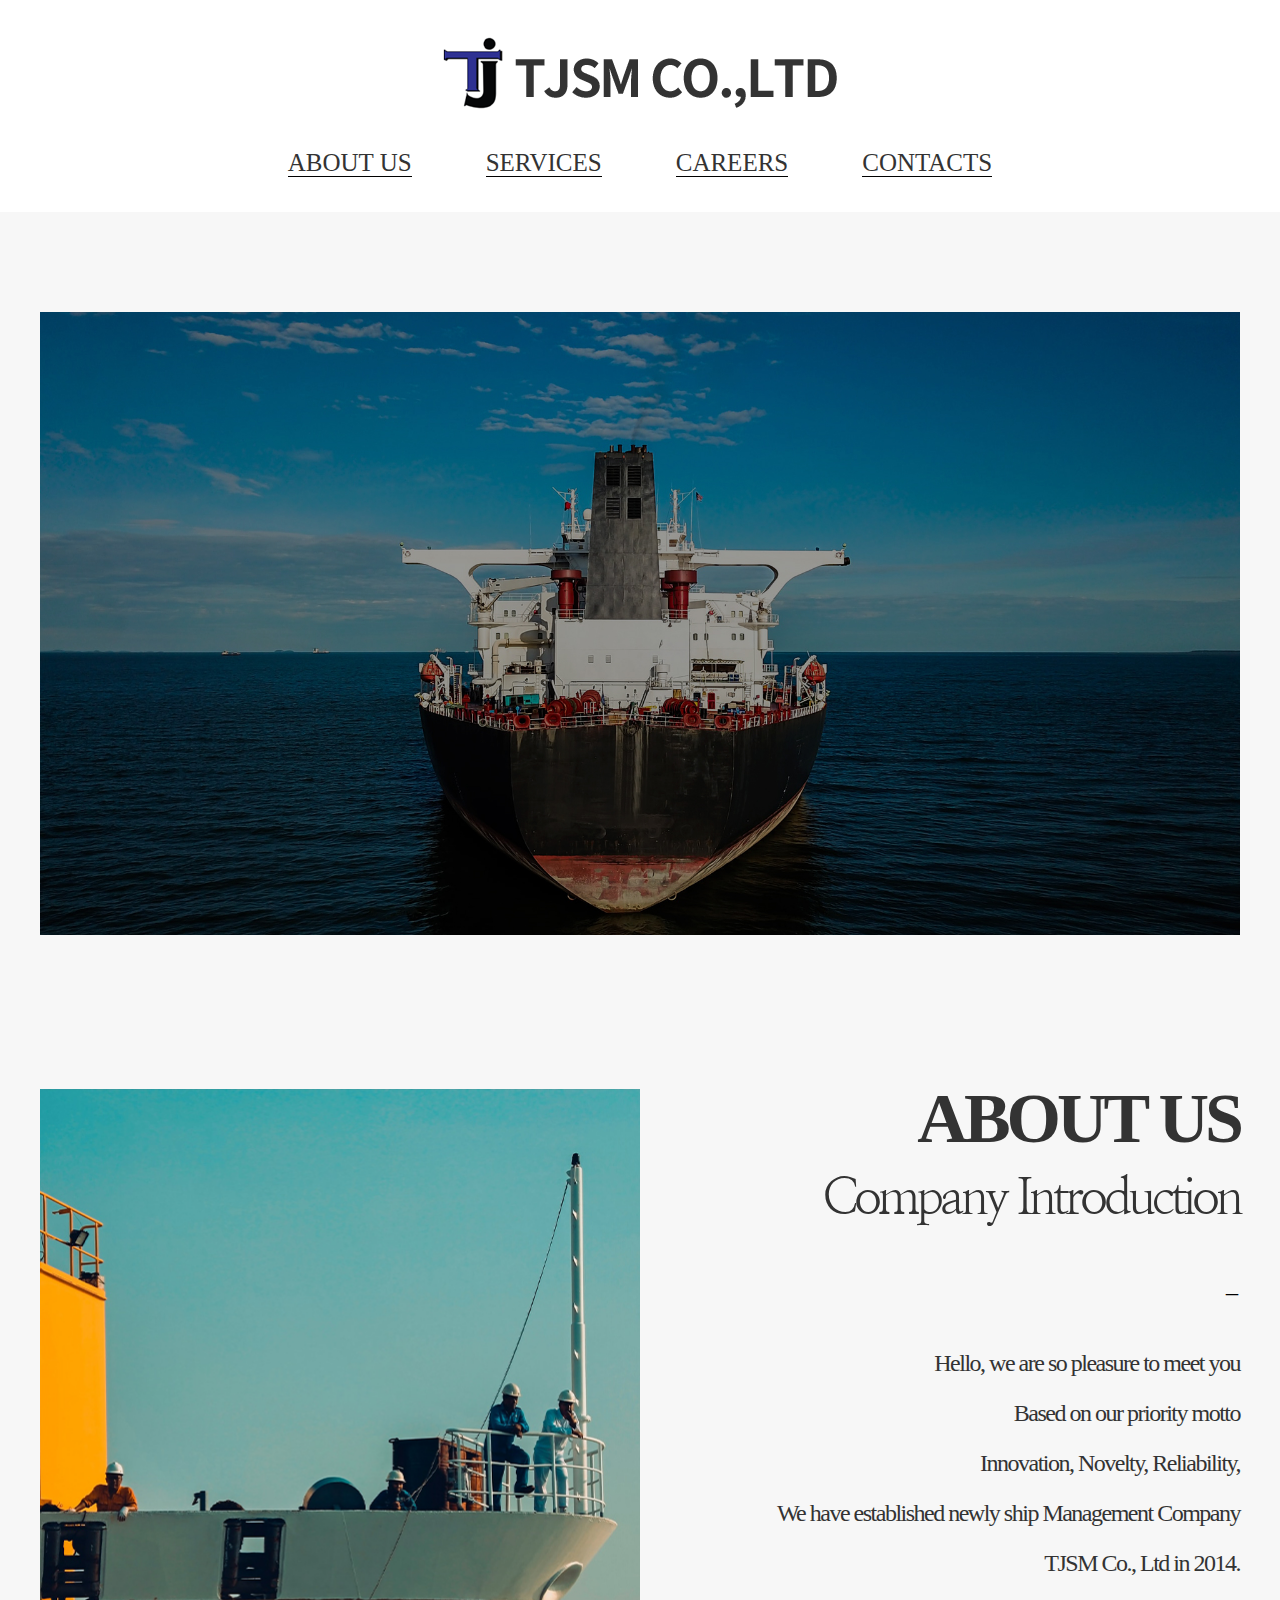
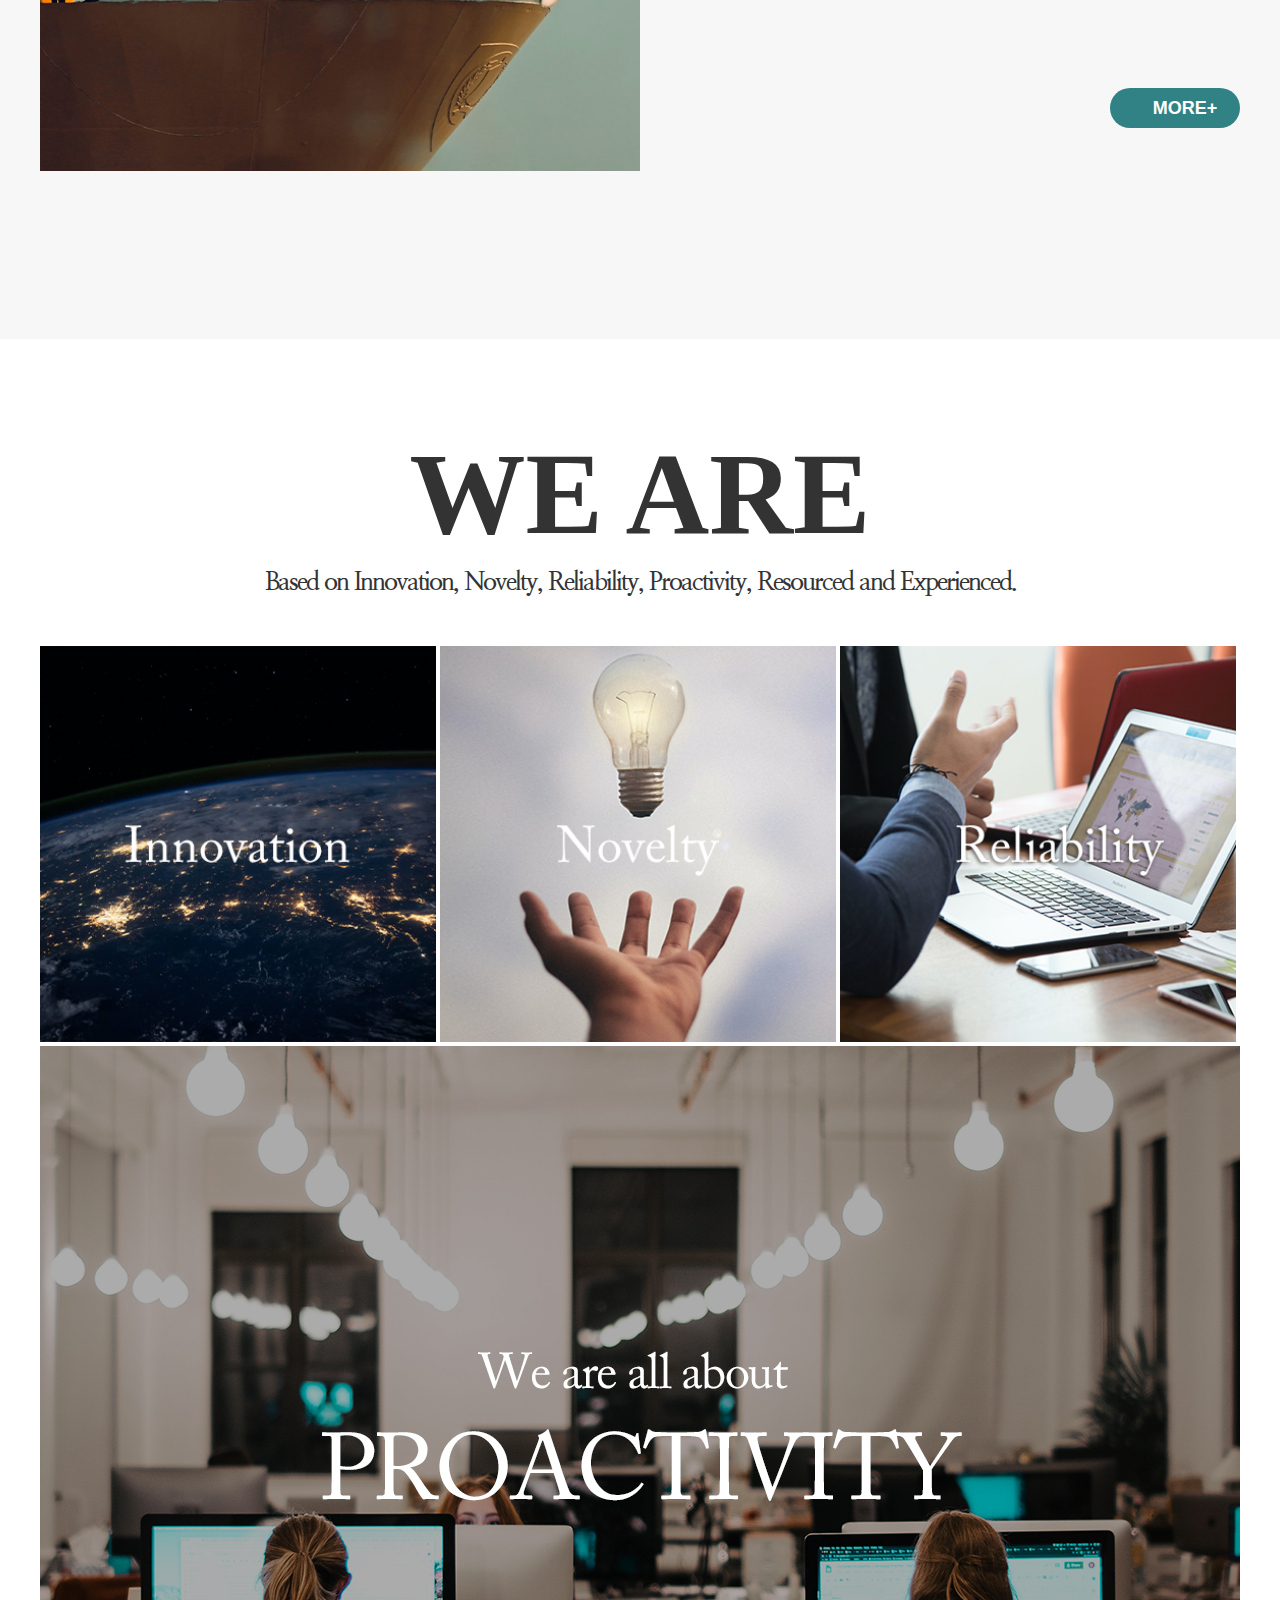
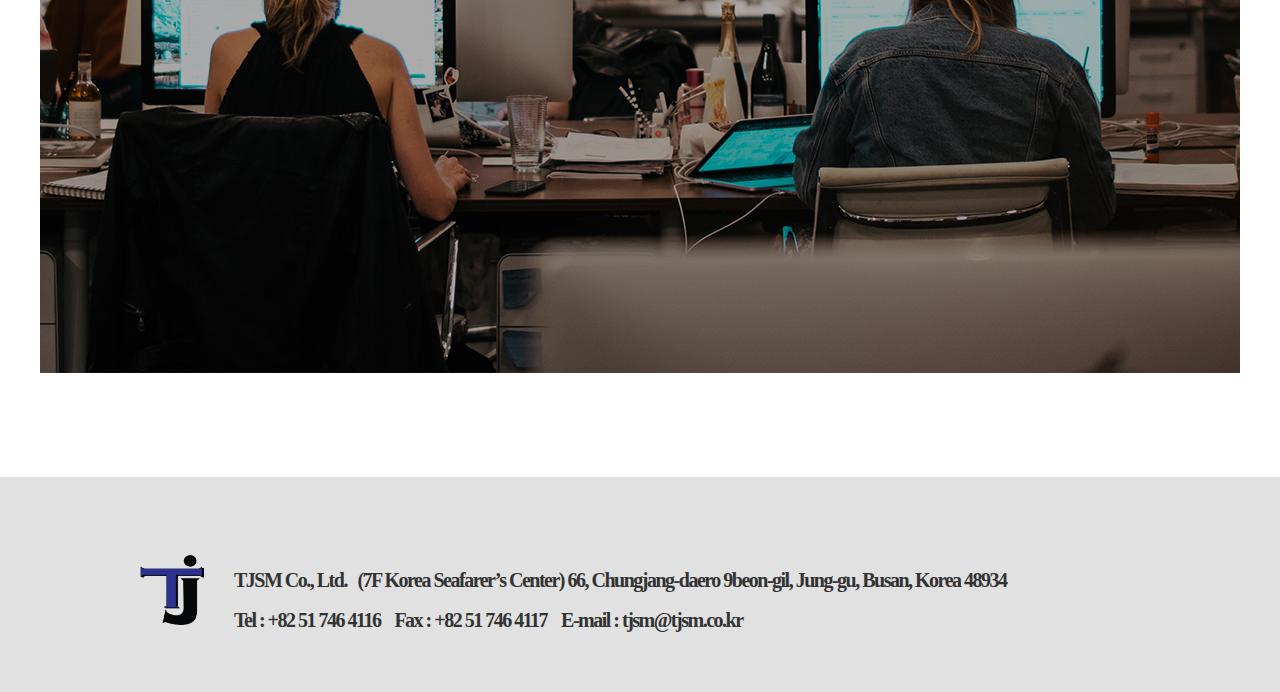
<file: html/index.html>
<!DOCTYPE html>
<html lang="en">
<head>
    <meta charset="UTF-8">
    <meta http-equiv="X-UA-Compatible" content="IE=edge">
    <meta name="viewport" content="width=device-width, initial-scale=1.0">
    <title>Main</title>
    <link rel="stylesheet" href="css/index.css">
</head>
<body>
    <section>
        <header>
            <div id="header">
                <a href=""><img id="logo" src="img/logo_text.png" alt="logo"></a>
                <ul>
                    <li><a href="">ABOUT US</a></li>
                    <li><a href="">SERVICES</a></li>
                    <li><a href="">CAREERS</a></li>
                    <li><a href="">CONTACTS</a></li>
                </ul>
            </div><!--header-->
            <div id="mainbanner">
                <img id="ship_img" src="img/index_02.jpg" alt="ship">
            </div>
        </header>

        <div id="wrap">

            <div id="aboutus">
                <div id="about_box">

                    <div id="left">
                        <img src="img/index_05.jpg" alt="ship">
                    </div><!--left-->

                    <div id="right">
                        <p id="about_title">ABOUT US</p><br>
                        <p id="about_subtitle">Company Introduction</p><br><br><br>
                        <p>ㅡ</p><br><br>
                        <p id="about_contents">Hello, we are so pleasure to meet you<br>
                           Based on our priority motto<br>
                           Innovation, Novelty, Reliability,<br>
                           We have established newly ship Management Company<br>
                           TJSM Co., Ltd in 2014.<br><br><br>
                        </p>
                        <button>&nbsp&nbsp&nbsp&nbspMORE+</button>
                    </div><!--right-->

                </div><!--about_box-->
            </div><!--aboutus-->

            <div id="container">
                <p id="weare">WE ARE</p><br>
                <p id="weare_txt">Based on Innovation, Novelty, Reliability, Proactivity, Resourced and Experienced.</p>

                <div id="img_box">
                    <img class="weare_img" src="img/index_08.jpg" alt="Innovation">
                    <img class="weare_img" src="img/index_10.jpg" alt="Novelty">
                    <img class="weare_img" src="img/index_12.jpg" alt="Reliability">
                    <img class="weare_bigimg" src="img/index_17.jpg" alt="Proactivity">
                </div><!--img_box-->
            </div><!--container-->

            <footer>
                <div id="footer">
                    <div>
                        <img src="img/logo.png" alt="logo">
                    </div>
                    <div>
                        <p>TJSM Co., Ltd.&nbsp&nbsp (7F Korea Seafarer’s Center) 66, Chungjang-daero 9beon-gil, Jung-gu, Busan, Korea 48934<br>
                            Tel : +82 51 746 4116 &nbsp&nbsp Fax : +82 51 746 4117 &nbsp&nbsp E-mail : tjsm@tjsm.co.kr 
                        </p>
                    </div>
                </div>
            </footer>

        </div><!--wrap-->
    </section>
</body>
</html>
</file>
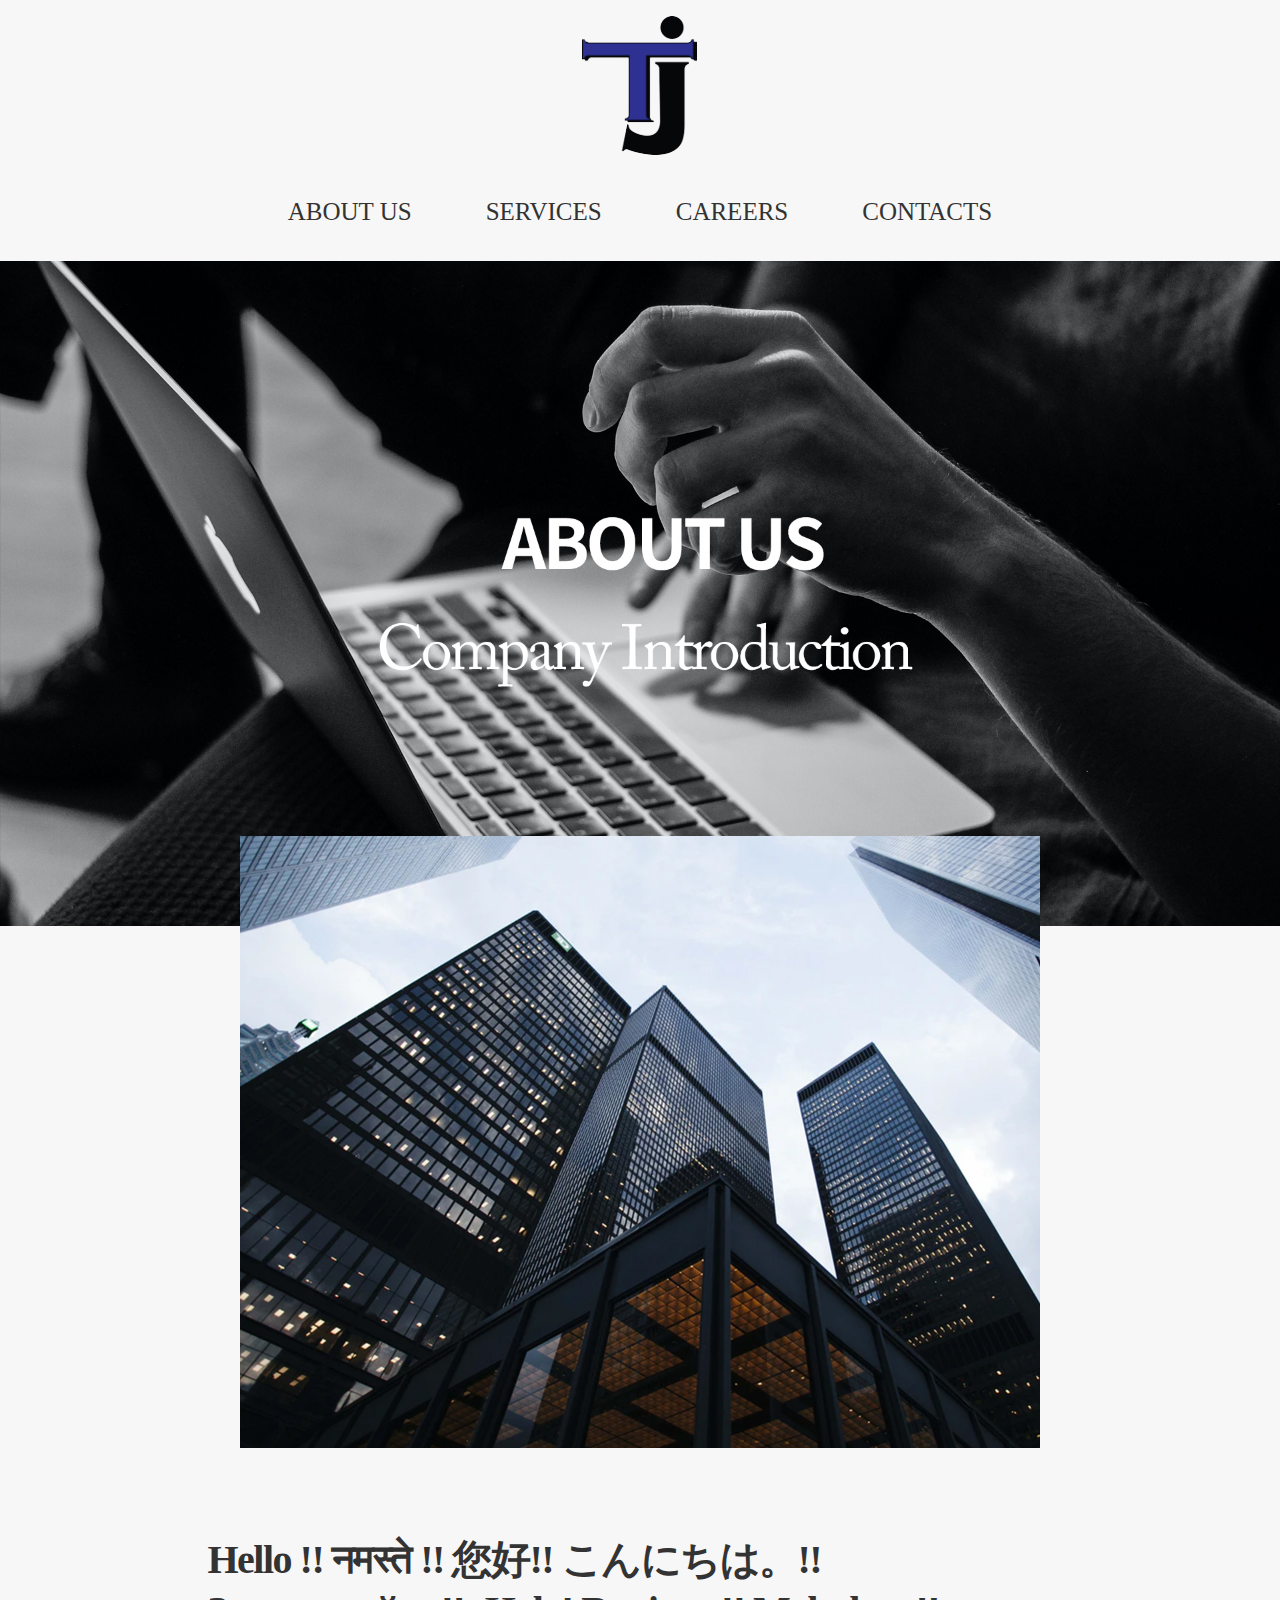
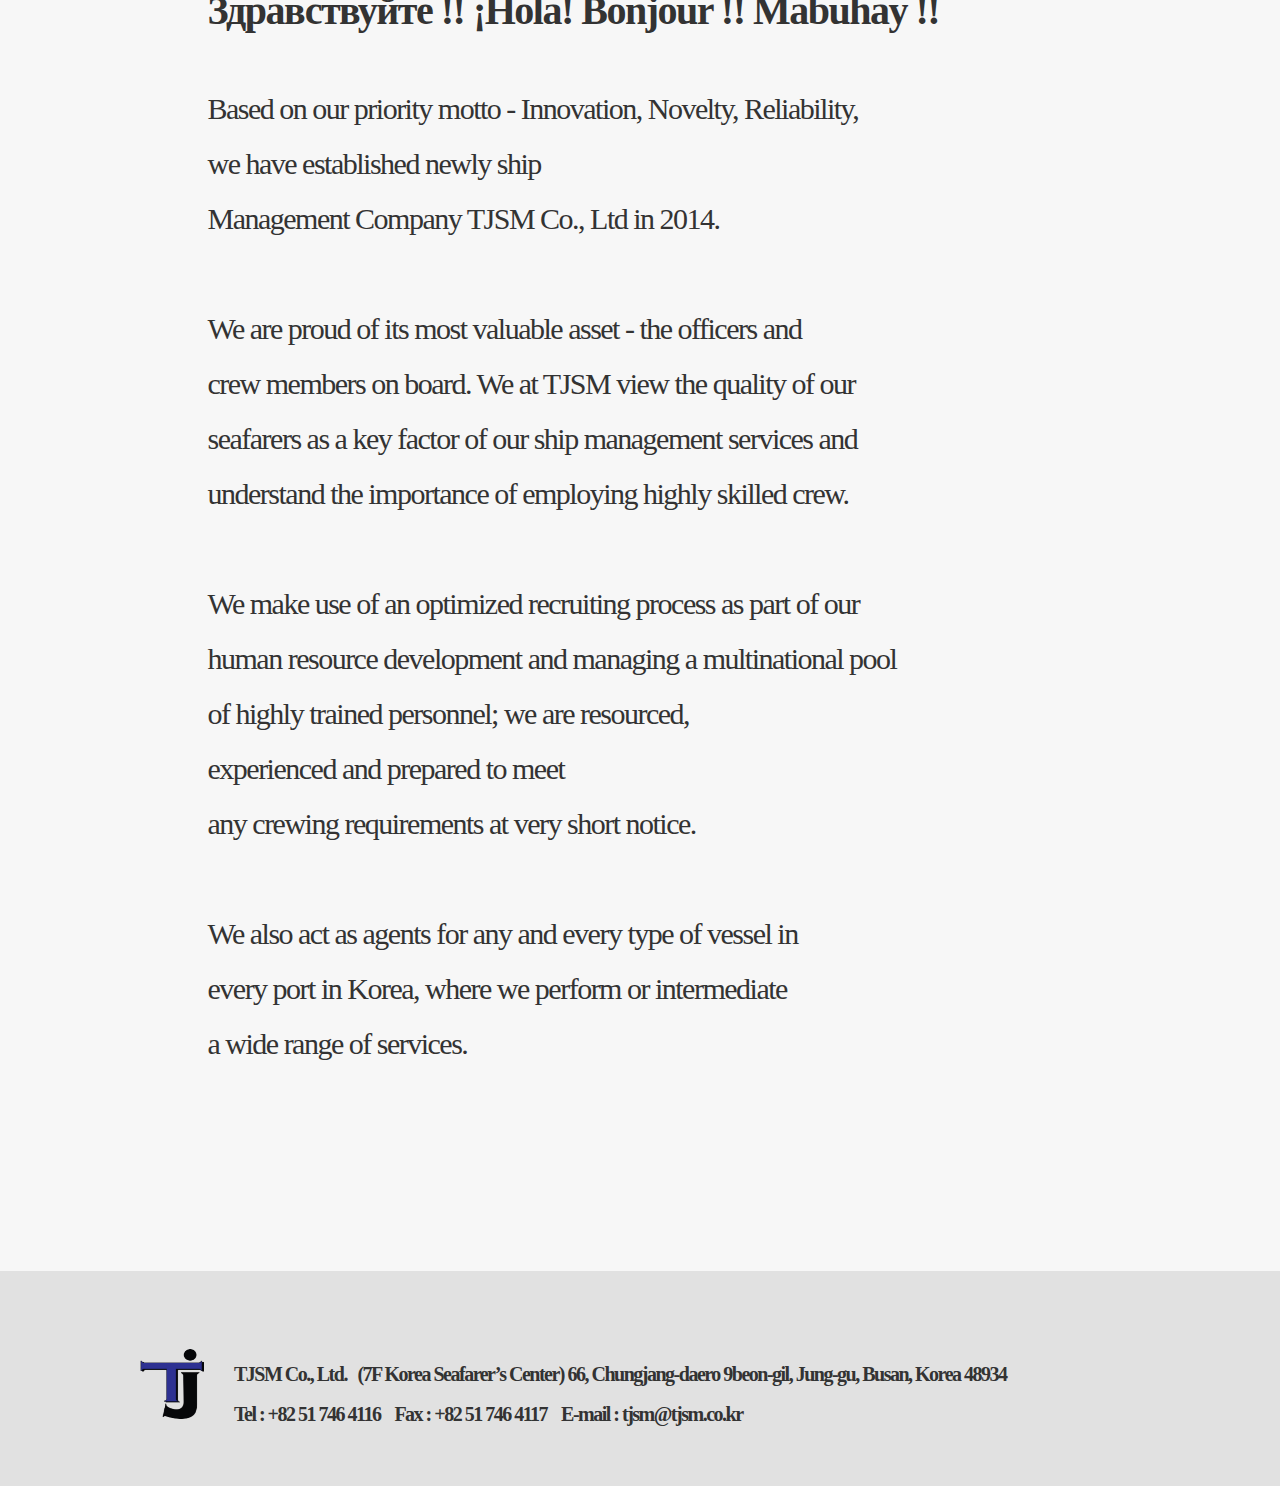
<file: html/about_us.html>
<!DOCTYPE html>
<html lang="en">
<head>
    <meta charset="UTF-8">
    <meta http-equiv="X-UA-Compatible" content="IE=edge">
    <meta name="viewport" content="width=device-width, initial-scale=1.0">
    <title>about us</title>
    <link rel="stylesheet" href="css/about.css">
</head>
<body>
    <section>
        <header>
            <div id="header">
                <img id="logo" src="img/logo.png" alt="logo">
                <ul>
                    <li><a href="">ABOUT US</a></li>
                    <li><a href="">SERVICES</a></li>
                    <li><a href="">CAREERS</a></li>
                    <li><a href="">CONTACTS</a></li>
                </ul>
            </div><!--header-->
            <div id="banner">
                <img src="img/about_us.jpg" alt="about us">
            </div>
        </header>

        <div id="wrap">
            <p id="hello">
                Hello !! नमस्ते !! 您好!! こんにちは。!!<br>
                Здравствуйте !! ¡Hola! Bonjour !! Mabuhay !!<br><br>
            </p>
            <p id="contents">
                Based on our priority motto - Innovation, Novelty, Reliability,<br> 
                we have established newly ship<br>
                Management Company TJSM Co., Ltd in 2014.<br><br>
                We are proud of its most valuable asset - the officers and<br>
                crew members on board. We at TJSM view the quality of our<br>
                seafarers as a key factor of our ship management services and<br>
                understand the importance of employing highly skilled crew.<br><br>

                We make use of an optimized recruiting process as part of our<br>
                human resource development and managing a multinational pool<br>
                of highly trained personnel; we are resourced,<br>
                experienced and prepared to meet<br>
                any crewing requirements at very short notice.<br><br>

                We also act as agents for any and every type of vessel in<br>
                every port in Korea, where we perform or intermediate<br>
                a wide range of services.
            </p>
        </div><!--wrap-->

        <footer>
            <div id="footer">
                <div>
                    <img src="img/logo.png" alt="logo">
                </div>
                <div>
                    <p>TJSM Co., Ltd.&nbsp&nbsp (7F Korea Seafarer’s Center) 66, Chungjang-daero 9beon-gil, Jung-gu, Busan, Korea 48934<br>
                        Tel : +82 51 746 4116 &nbsp&nbsp Fax : +82 51 746 4117 &nbsp&nbsp E-mail : tjsm@tjsm.co.kr 
                    </p>
                </div>
            </div>
        </footer>
    </section>
</body>
</html>
</file>
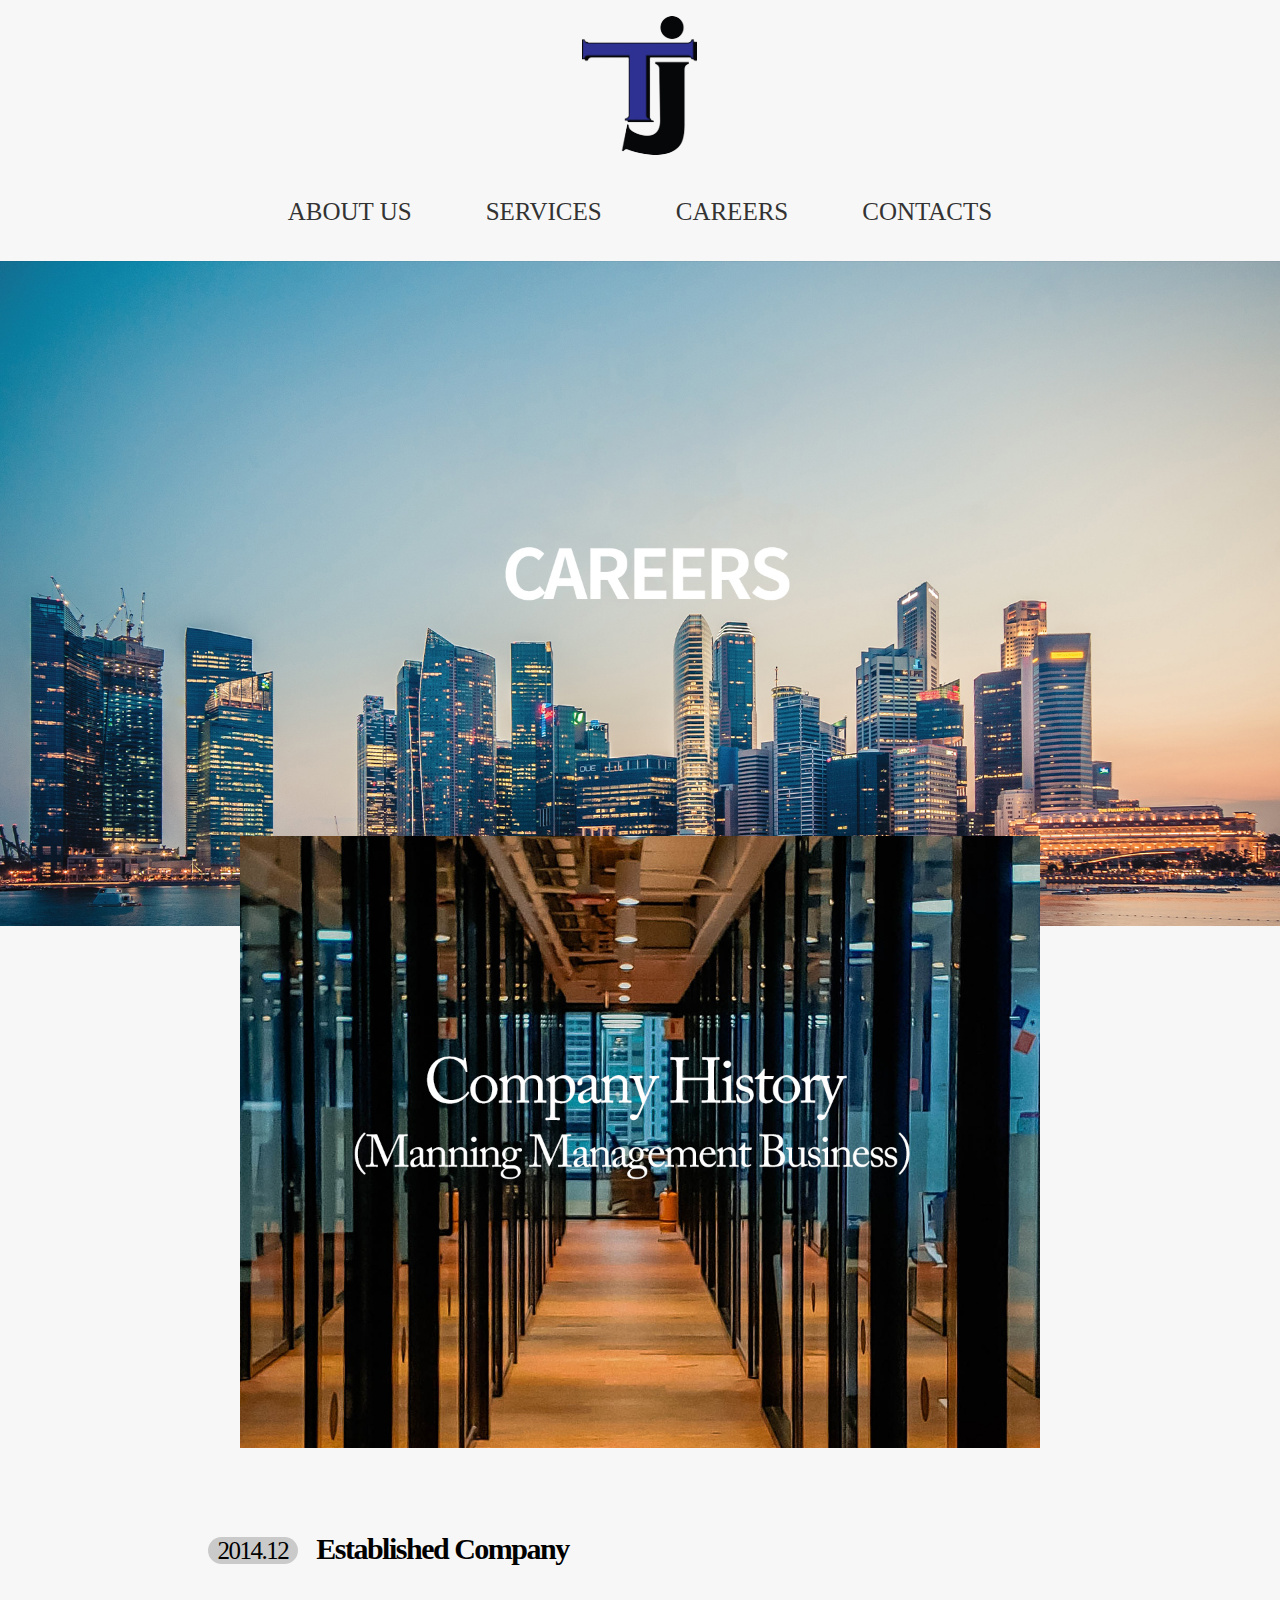
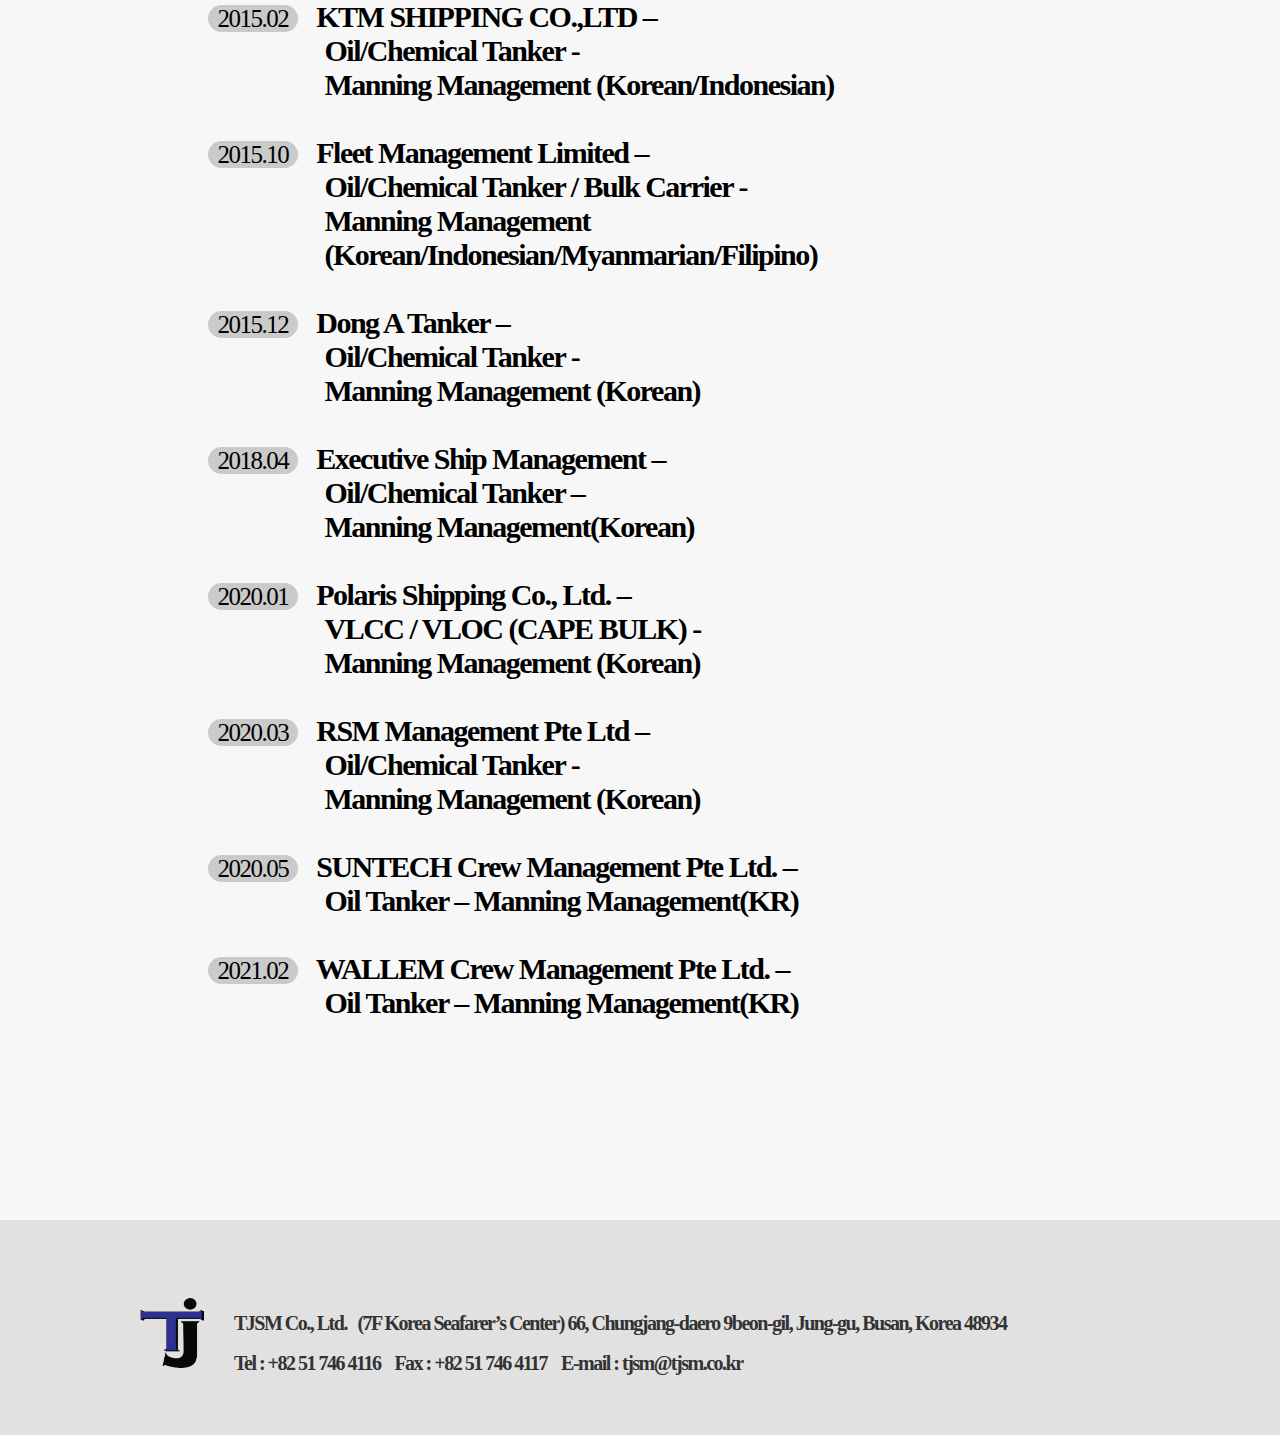
<file: html/careers.html>
<!DOCTYPE html>
<html lang="en">
<head>
    <meta charset="UTF-8">
    <meta http-equiv="X-UA-Compatible" content="IE=edge">
    <meta name="viewport" content="width=device-width, initial-scale=1.0">
    <title>careers</title>
    <link rel="stylesheet" href="css/careers.css">
</head>
<body>
    <section>
        <header>
            <div id="header">
                <img id="logo" src="img/logo.png" alt="logo">
                <ul>
                    <li><a href="">ABOUT US</a></li>
                    <li><a href="">SERVICES</a></li>
                    <li><a href="">CAREERS</a></li>
                    <li><a href="">CONTACTS</a></li>
                </ul>
            </div><!--header-->
            <div id="banner">
                <img src="img/careers.jpg" alt="careers">
            </div>
        </header>

        <div id="wrap">
            <p id="contents">
                <span class="date">2014.12</span>&nbsp&nbsp Established Company <br><br>

                <span class="date">2015.02</span>&nbsp&nbsp KTM SHIPPING CO.,LTD –<br>
                <p class="line">Oil/Chemical Tanker -<br>
                Manning Management (Korean/Indonesian)<br><br></p>

                <span class="date">2015.10</span>&nbsp&nbsp Fleet Management Limited –<br>
                <p class="line">Oil/Chemical Tanker / Bulk Carrier -<br>
                Manning Management<br>
                (Korean/Indonesian/Myanmarian/Filipino)<br><br></p>

                <span class="date">2015.12</span>&nbsp&nbsp Dong A Tanker –<br>
                <p class="line">Oil/Chemical Tanker -<br>
                Manning Management (Korean)<br><br></p>
                
                <span class="date">2018.04</span>&nbsp&nbsp Executive Ship Management –<br>
                <p class="line">Oil/Chemical Tanker –<br>
                Manning Management(Korean)<br><br></p>
                
                <span class="date">2020.01</span>&nbsp&nbsp Polaris Shipping Co., Ltd. –<br>
                <p class="line">VLCC / VLOC (CAPE BULK) -<br>
                Manning Management (Korean)<br><br></p>

                <span class="date">2020.03</span>&nbsp&nbsp RSM Management Pte Ltd –<br>
                <p class="line">Oil/Chemical Tanker -<br>
                Manning Management (Korean)<br><br></p>
                
                <span class="date">2020.05</span>&nbsp&nbsp SUNTECH Crew Management Pte Ltd. –<br>
                <p class="line">Oil Tanker – Manning Management(KR)<br><br></p>

                <span class="date">2021.02</span>&nbsp&nbsp WALLEM Crew Management Pte Ltd. –<br>
                <p class="line">Oil Tanker – Manning Management(KR)</p>
            </p>
        </div><!--wrap-->

        <footer>
            <div id="footer">
                <div>
                    <img src="img/logo.png" alt="logo">
                </div>
                <div>
                    <p>TJSM Co., Ltd.&nbsp&nbsp (7F Korea Seafarer’s Center) 66, Chungjang-daero 9beon-gil, Jung-gu, Busan, Korea 48934<br>
                        Tel : +82 51 746 4116 &nbsp&nbsp Fax : +82 51 746 4117 &nbsp&nbsp E-mail : tjsm@tjsm.co.kr 
                    </p>
                </div>
            </div>
        </footer>
    </section>
</body>
</html>
</file>
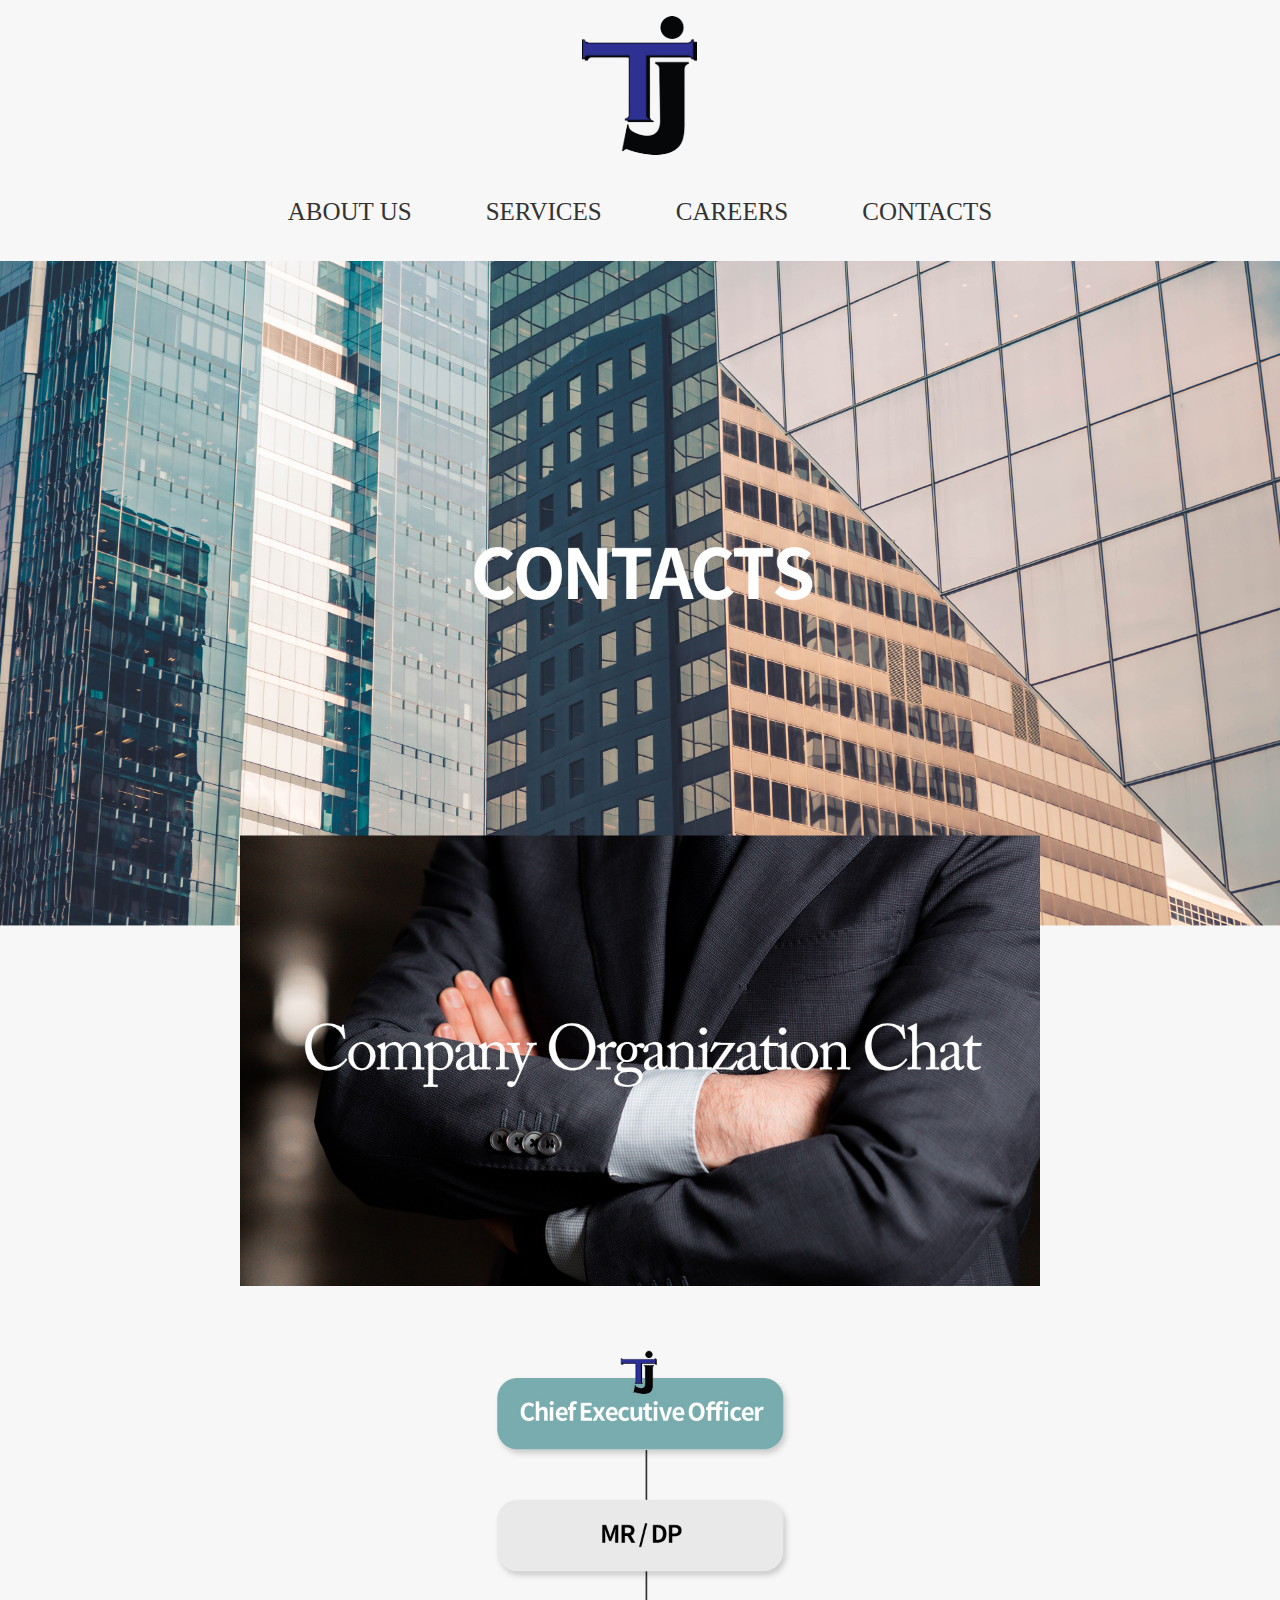
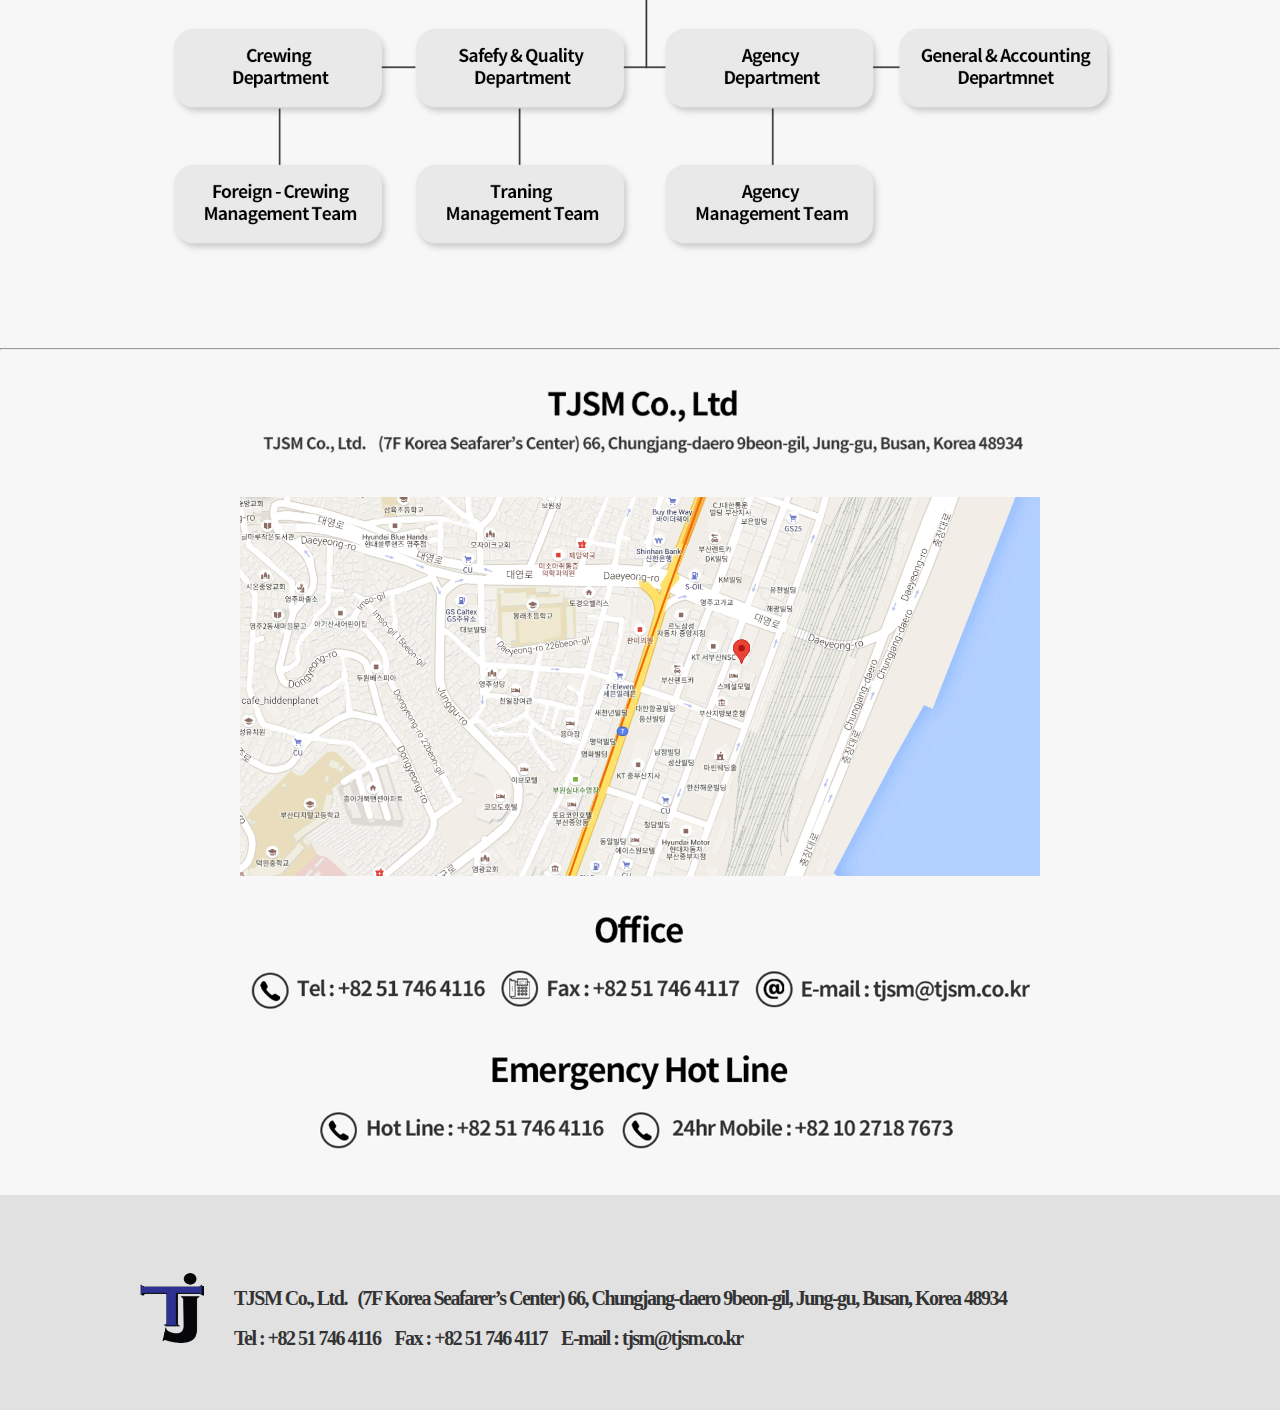
<file: html/contacts.html>
<!DOCTYPE html>
<html lang="en">
<head>
    <meta charset="UTF-8">
    <meta http-equiv="X-UA-Compatible" content="IE=edge">
    <meta name="viewport" content="width=device-width, initial-scale=1.0">
    <title>contacts</title>
    <link rel="stylesheet" href="css/contacts.css">
</head>
<body>
    <section>
        <header>
            <div id="header">
                <img id="logo" src="img/logo.png" alt="logo">
                <ul>
                    <li><a href="">ABOUT US</a></li>
                    <li><a href="">SERVICES</a></li>
                    <li><a href="">CAREERS</a></li>
                    <li><a href="">CONTACTS</a></li>
                </ul>
            </div><!--header-->
            <div id="banner">
                <img src="img/contacts.jpg" alt="contacts">
            </div>
        </header>

        <div id="wrap">
            <div id="contents">
                <img src="img/chart.jpg" alt="chart">
            </div>
            <hr>
            <img src="img/address.PNG" alt="address">
            <img src="img/map.PNG" alt="map" id="map">
            <img src="img/phone.PNG" alt="phone">
        </div><!--wrap-->

        <footer>
            <div id="footer">
                <div>
                    <img src="img/logo.png" alt="logo">
                </div>
                <div>
                    <p>TJSM Co., Ltd.&nbsp&nbsp (7F Korea Seafarer’s Center) 66, Chungjang-daero 9beon-gil, Jung-gu, Busan, Korea 48934<br>
                        Tel : +82 51 746 4116 &nbsp&nbsp Fax : +82 51 746 4117 &nbsp&nbsp E-mail : tjsm@tjsm.co.kr 
                    </p>
                </div>
            </div>
        </footer>
    </section>
</body>
</html>
</file>
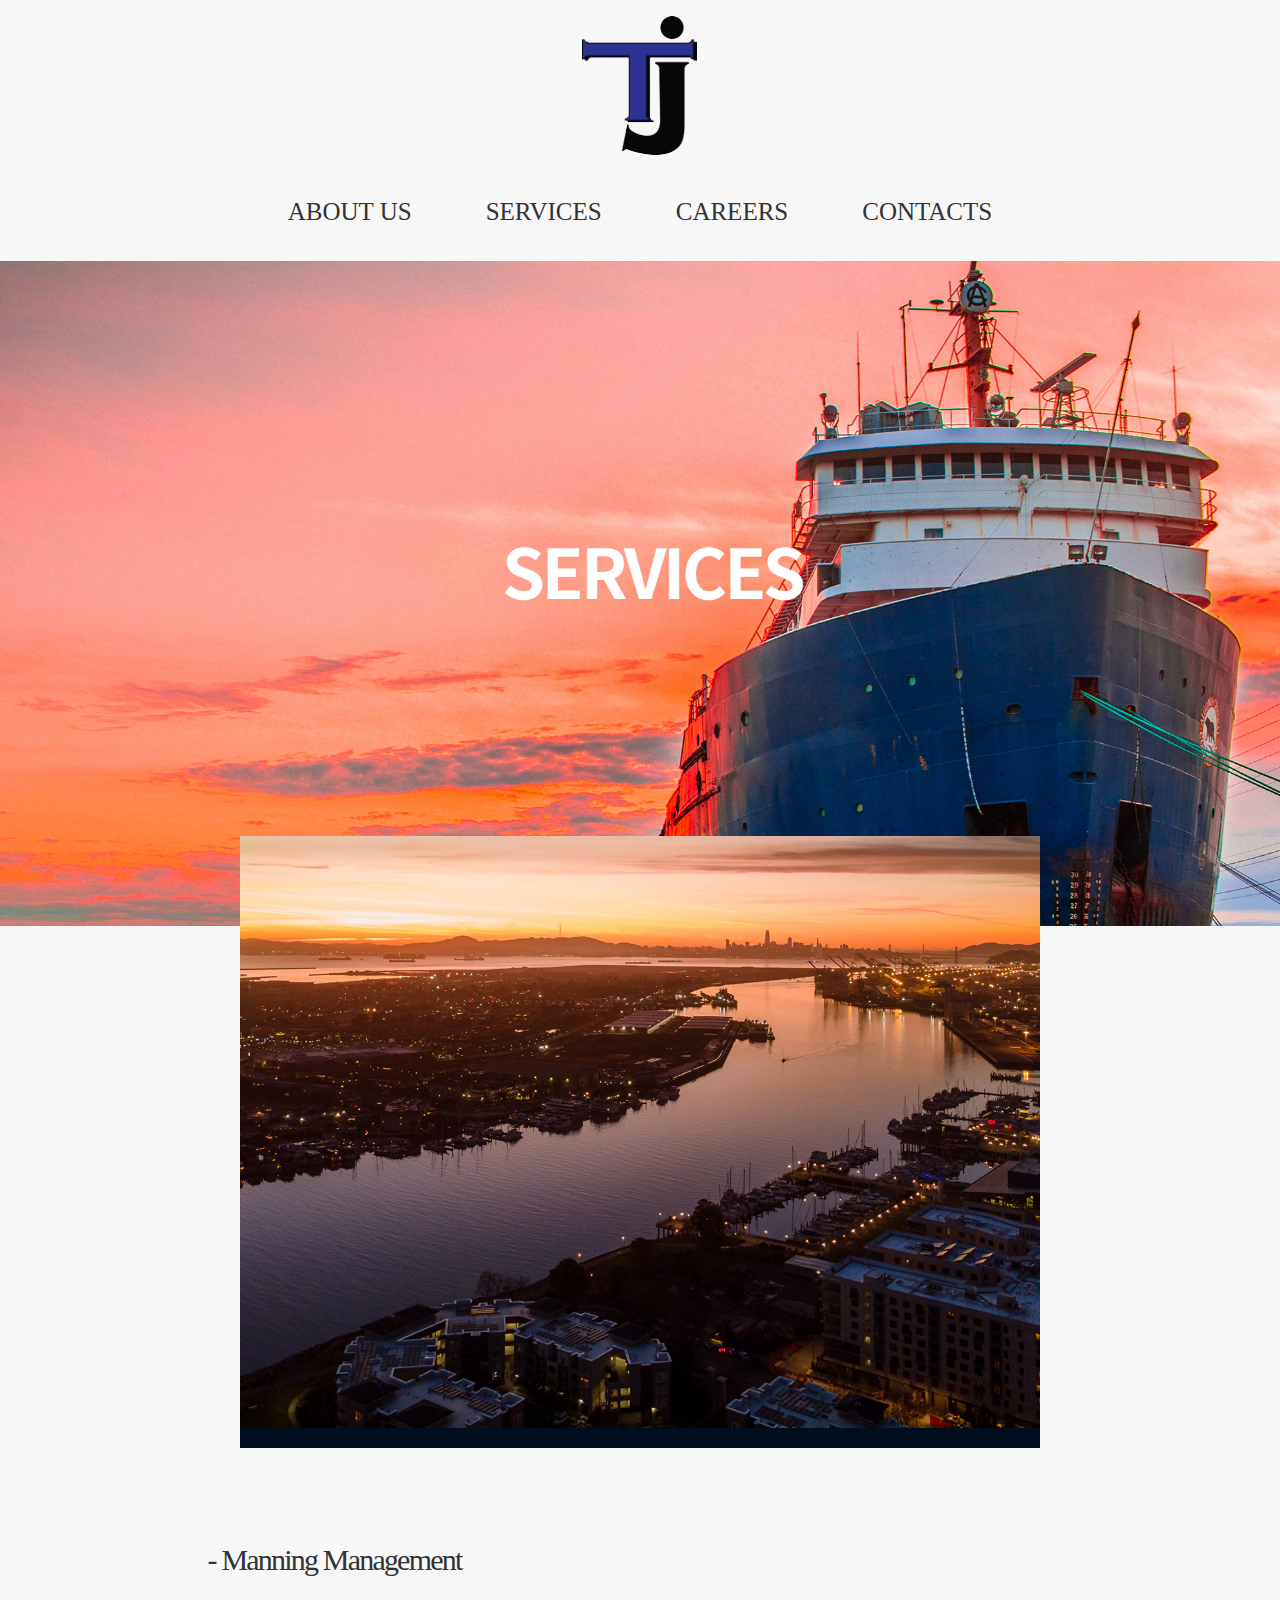
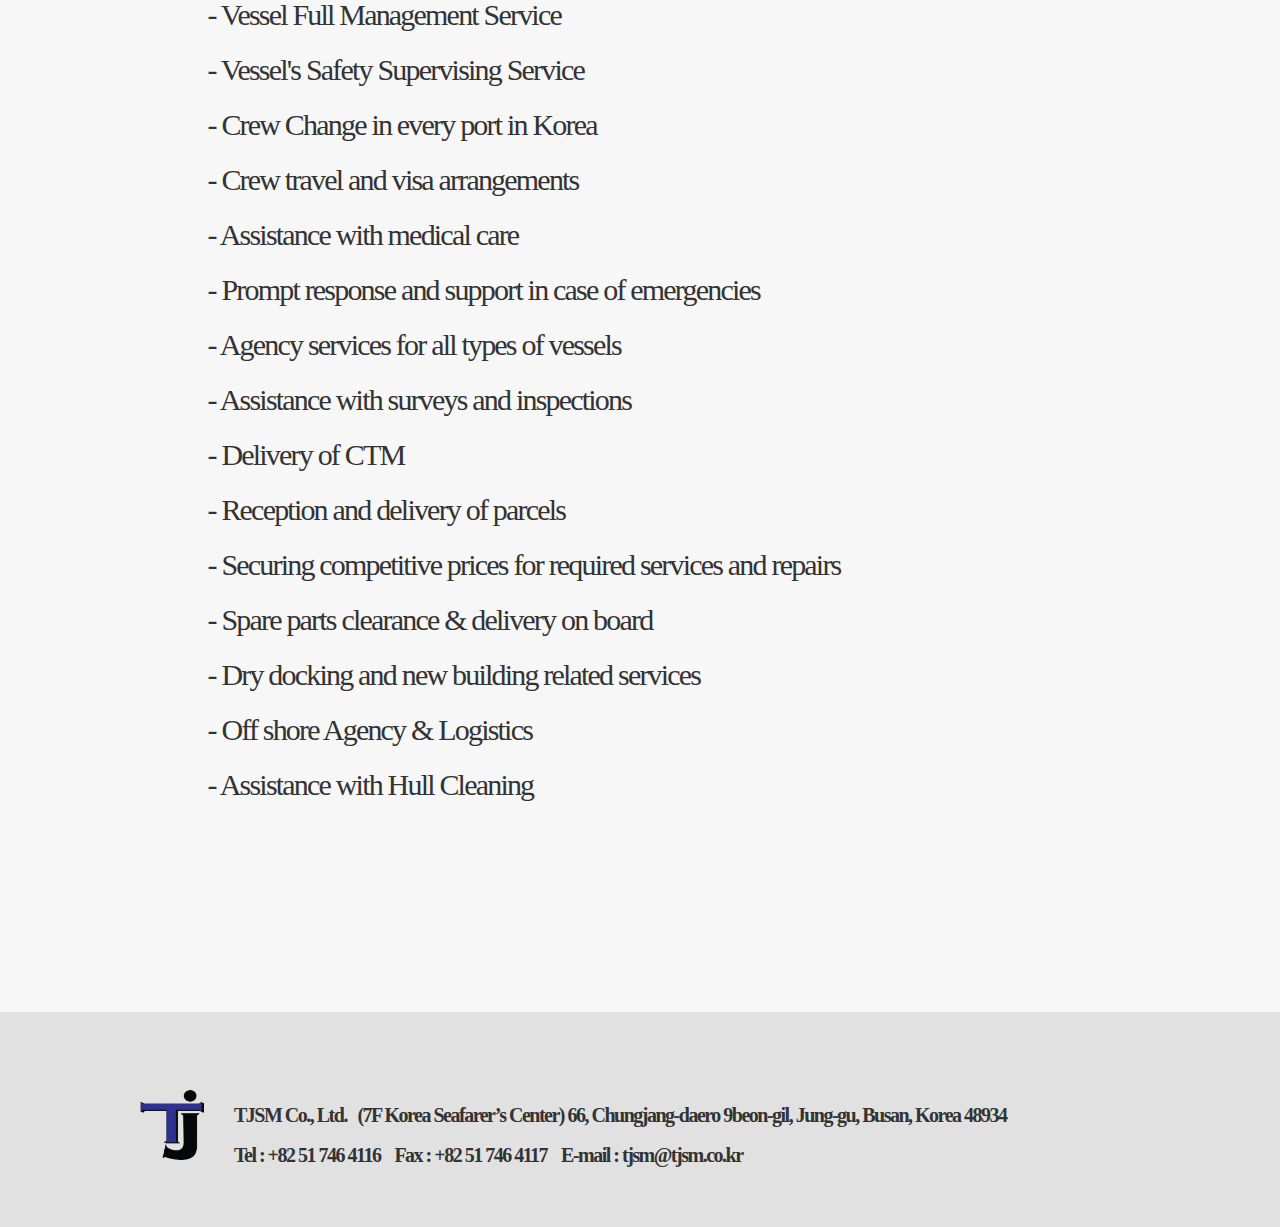
<file: html/services.html>
<!DOCTYPE html>
<html lang="en">
<head>
    <meta charset="UTF-8">
    <meta http-equiv="X-UA-Compatible" content="IE=edge">
    <meta name="viewport" content="width=device-width, initial-scale=1.0">
    <title>services</title>
    <link rel="stylesheet" href="css/services.css">
</head>
<body>
    <section>
        <header>
            <div id="header">
                <img id="logo" src="img/logo.png" alt="logo">
                <ul>
                    <li><a href="">ABOUT US</a></li>
                    <li><a href="">SERVICES</a></li>
                    <li><a href="">CAREERS</a></li>
                    <li><a href="">CONTACTS</a></li>
                </ul>
            </div><!--header-->
            <div id="banner">
                <img src="img/services.jpg" alt="services">
            </div>
        </header>

        <div id="wrap">
            <p id="contents">
                - Manning Management<br>
                - Vessel Full Management Service<br>
                - Vessel's Safety Supervising Service<br>
                - Crew Change in every port in Korea<br>
                - Crew travel and visa arrangements<br>
                - Assistance with medical care<br>
                - Prompt response and support in case of emergencies<br>
                - Agency services for all types of vessels<br>
                - Assistance with surveys and inspections<br>
                - Delivery of CTM<br>
                - Reception and delivery of parcels<br>
                - Securing competitive prices for required services and repairs<br>
                - Spare parts clearance & delivery on board<br>
                - Dry docking and new building related services<br>
                - Off shore Agency & Logistics<br>
                - Assistance with Hull Cleaning<br>
            </p>
        </div><!--wrap-->

        <footer>
            <div id="footer">
                <div>
                    <img src="img/logo.png" alt="logo">
                </div>
                <div>
                    <p>TJSM Co., Ltd.&nbsp&nbsp (7F Korea Seafarer’s Center) 66, Chungjang-daero 9beon-gil, Jung-gu, Busan, Korea 48934<br>
                        Tel : +82 51 746 4116 &nbsp&nbsp Fax : +82 51 746 4117 &nbsp&nbsp E-mail : tjsm@tjsm.co.kr 
                    </p>
                </div>
            </div>
        </footer>
    </section>
</body>
</html>
</file>
<file: html/css/index.css>
@charset "UTF-8";

*{
    margin: 0;
    padding: 0;
}

@font-face {
    font-family: "NanumMyeongjo";
    src: url("../fonts/NanumMyeongjo-Regular.ttf");
}
@font-face {
    font-family: "NanumMyeongjo_bold";
    src: url("../fonts/NanumMyeongjo-Bold.ttf");
}

@media (max-width:1100px) {
    section{
        width: 1200px;
    }
}

#header{
    width: 100%;
    height: 100%;
    text-align: center;
}
#logo{
    margin-top: 30px;
}
#header ul{
    text-align:center;
}
#header ul li{
    marker: none;
    list-style-type: none;
    display:inline-block;
    margin: 35px 35px;
}
#header ul li a{
    font-size: 25px;
    text-decoration: none;
    color: #333333;
    border-bottom: solid 1px black;
}
#header ul li a:hover{
    font-weight: bold;
}
#mainbanner{
    text-align: center;
    background-color: #f7f7f7;
}
#ship_img{
    width: 1200px;
    margin-top: 100px;
}

#wrap{
    width: 100%;
}
#aboutus{
    width: 100%;
    height: 1000px;
    background-color: #f7f7f7;
}
#about_box{
    width: 1200px;
    margin: 0 auto;
    position: relative;
    top: 150px;
}
#left{
    width: 600px;
    display: inline-block;
}
#left img{
    width: 600px;
}
#right{
    text-align: right;
    float: right;
    width: 594px;
    display: inline-block;
}
#about_title{
    font-size: 70px;
    font-weight: bold;
    letter-spacing:-4px;
    color: #333333;
    line-height: 60px;
}
#about_subtitle{
    font-family: "NanumMyeongjo";
    font-size: 50px;
    letter-spacing:-4px;
    line-height: 60px;
    color: #333333;
}
#about_contents{
    font-size: 24px;
    letter-spacing:-1.5px;
    line-height: 50px;
    color: #333333;
}
button{
    font-size: 18px;
    font-weight: bold;
    line-height: 35px;
    background-color: #308285;
    border: none;
    width: 130px;
    height: 40px;
    color: white;
    border-radius: 25px;
}
button:hover{
    background-color: #333333;
    cursor: pointer;
}

#container{
    height: 100%;
    width: 1200px;
    margin: 100px auto;
}
#weare{
    font-size: 116px;
    color: #333333;
    font-weight: bold;
    text-align: center;
    line-height: 110px;
}
#weare_txt{
    color: #333333;
    text-align: center;
    font-size: 25px;
    letter-spacing:-2px;
    font-family: "NanumMyeongjo_bold";
    font-weight: unset;
}
#img_box{
    margin-top: 50px;
}
.weare_img{
    width: 33%;
}
.weare_bigimg{
    width: 100%;
}

footer{
    background-color: #e1e1e1;
     height: 215px;
}
#footer{
    margin: 0 auto;
    width: 1200px;
    position: relative;
    top: 70px;
}
#footer img{
    width: 65px;
    height: 80px;
    margin-right: 25px;
    margin-left: 100px;
}
#footer div{
    display: inline-block;
}
#footer p{
    font-size: 20px;
    line-height: 40px;
    letter-spacing:-1.5px;
    font-weight: bold;
    color: #333333;
}
</file>
<file: html/css/about.css>
*{
    margin: 0;
    padding: 0;
}

@media (max-width:1100px) {
    section{
        width: 1200px;
    }
}
section{
    background-color: #f7f7f7;
}
header{
    width: 100%;
}
#header{
    width: 100%;
    height: 100%;
    text-align: center;
}
#logo{
    width: 118px;
    height: 159px;
}
#header ul{
    text-align:center;
}
#header ul li{
    marker: none;
    list-style-type: none;
    display:inline-block;
    margin: 35px 35px;
}
#header ul li a{
    font-size: 25px;
    text-decoration: none;
    color: #333333;
}
#header ul li a:hover{
    font-weight: bold;
}
img{
    width: 100%;
}

#wrap{
    margin: 0 auto;
    width: 865px;
    margin-top: 80px;
    margin-bottom: 200px;
}
#hello{
    font-weight: bold;
    font-size: 40px;
    letter-spacing:-1.5px;
    color: #333333;
}
#contents{
    font-size: 30px;
    letter-spacing:-1.5px;
    line-height: 55px;
    color: #333333;
}


footer{
    background-color: #e1e1e1;
    height: 215px;
}
#footer{
   margin: 0 auto;
   width: 1200px;
   position: relative;
   top: 70px;
}
#footer img{
   width: 65px;
   height: 80px;
   margin-right: 25px;
   margin-left: 100px;
}
#footer div{
   display: inline-block;
}
#footer p{
   font-size: 20px;
   line-height: 40px;
   letter-spacing:-1.5px;
   font-weight: bold;
   color: #333333;
}
</file>
<file: html/css/careers.css>
*{
    margin: 0;
    padding: 0;
}

@media (max-width:1100px) {
    section{
        width: 1200px;
    }
}
section{
    background-color: #f7f7f7;
}
header{
    width: 100%;
}
#header{
    width: 100%;
    height: 100%;
    text-align: center;
}
#logo{
    width: 118px;
    height: 159px;
}
#header ul{
    text-align:center;
}
#header ul li{
    marker: none;
    list-style-type: none;
    display:inline-block;
    margin: 35px 35px;
}
#header ul li a{
    font-size: 25px;
    text-decoration: none;
    color: #333333;
}
#header ul li a:hover{
    font-weight: bold;
}
img{
    width: 100%;
}
#wrap{
    margin: 0 auto;
    width: 865px;
    margin-top: 80px;
    margin-bottom: 200px;
    font-size: 30px;
    letter-spacing:-1.5px;
    font-weight: bold;
}
.date{
    background-color: rgb(202, 202, 202);
    border-radius: 20px;
    padding: 0 10px;
    font-weight: 100;
    font-size: 25px;
}
.line{
    margin-left: 117px;
}
footer{
    background-color: #e1e1e1;
    height: 215px;
}
#footer{
   margin: 0 auto;
   width: 1200px;
   position: relative;
   top: 70px;
}
#footer img{
   width: 65px;
   height: 80px;
   margin-right: 25px;
   margin-left: 100px;
}
#footer div{
   display: inline-block;
}
#footer p{
   font-size: 20px;
   line-height: 40px;
   letter-spacing:-1.5px;
   font-weight: bold;
   color: #333333;
}
</file>
<file: html/css/contacts.css>
*{
    margin: 0;
    padding: 0;
}

@media (max-width:1100px) {
    section{
        width: 1200px;
    }
}
section{
    background-color: #f7f7f7;
}
header{
    width: 100%;
}
#header{
    width: 100%;
    height: 100%;
    text-align: center;
}
#logo{
    width: 118px;
    height: 159px;
}
#header ul{
    text-align:center;
}
#header ul li{
    marker: none;
    list-style-type: none;
    display:inline-block;
    margin: 35px 35px;
}
#header ul li a{
    font-size: 25px;
    text-decoration: none;
    color: #333333;
}
#header ul li a:hover{
    font-weight: bold;
}
img{
    width: 100%;
}
#map{
    width: 800px;
    display: block;
    margin: 0 auto;
}

footer{
    background-color: #e1e1e1;
    height: 215px;
}
#footer{
   margin: 0 auto;
   width: 1200px;
   position: relative;
   top: 70px;
}
#footer img{
   width: 65px;
   height: 80px;
   margin-right: 25px;
   margin-left: 100px;
}
#footer div{
   display: inline-block;
}
#footer p{
   font-size: 20px;
   line-height: 40px;
   letter-spacing:-1.5px;
   font-weight: bold;
   color: #333333;
}
</file>
<file: html/css/services.css>
*{
    margin: 0;
    padding: 0;
}

@media (max-width:1100px) {
    section{
        width: 1200px;
    }
}
section{
    background-color: #f7f7f7;
}
header{
    width: 100%;
}
#header{
    width: 100%;
    height: 100%;
    text-align: center;
}
#logo{
    width: 118px;
    height: 159px;
}
#header ul{
    text-align:center;
}
#header ul li{
    marker: none;
    list-style-type: none;
    display:inline-block;
    margin: 35px 35px;
}
#header ul li a{
    font-size: 25px;
    text-decoration: none;
    color: #333333;
}
#header ul li a:hover{
    font-weight: bold;
}
img{
    width: 100%;
}
#wrap{
    margin: 0 auto;
    width: 865px;
    margin-top: 80px;
    margin-bottom: 200px;
    font-size: 30px;
    letter-spacing:-1.8px;
    line-height: 55px;
    color: #333333;
}
footer{
    background-color: #e1e1e1;
    height: 215px;
}
#footer{
   margin: 0 auto;
   width: 1200px;
   position: relative;
   top: 70px;
}
#footer img{
   width: 65px;
   height: 80px;
   margin-right: 25px;
   margin-left: 100px;
}
#footer div{
   display: inline-block;
}
#footer p{
   font-size: 20px;
   line-height: 40px;
   letter-spacing:-1.5px;
   font-weight: bold;
   color: #333333;
}
</file>
